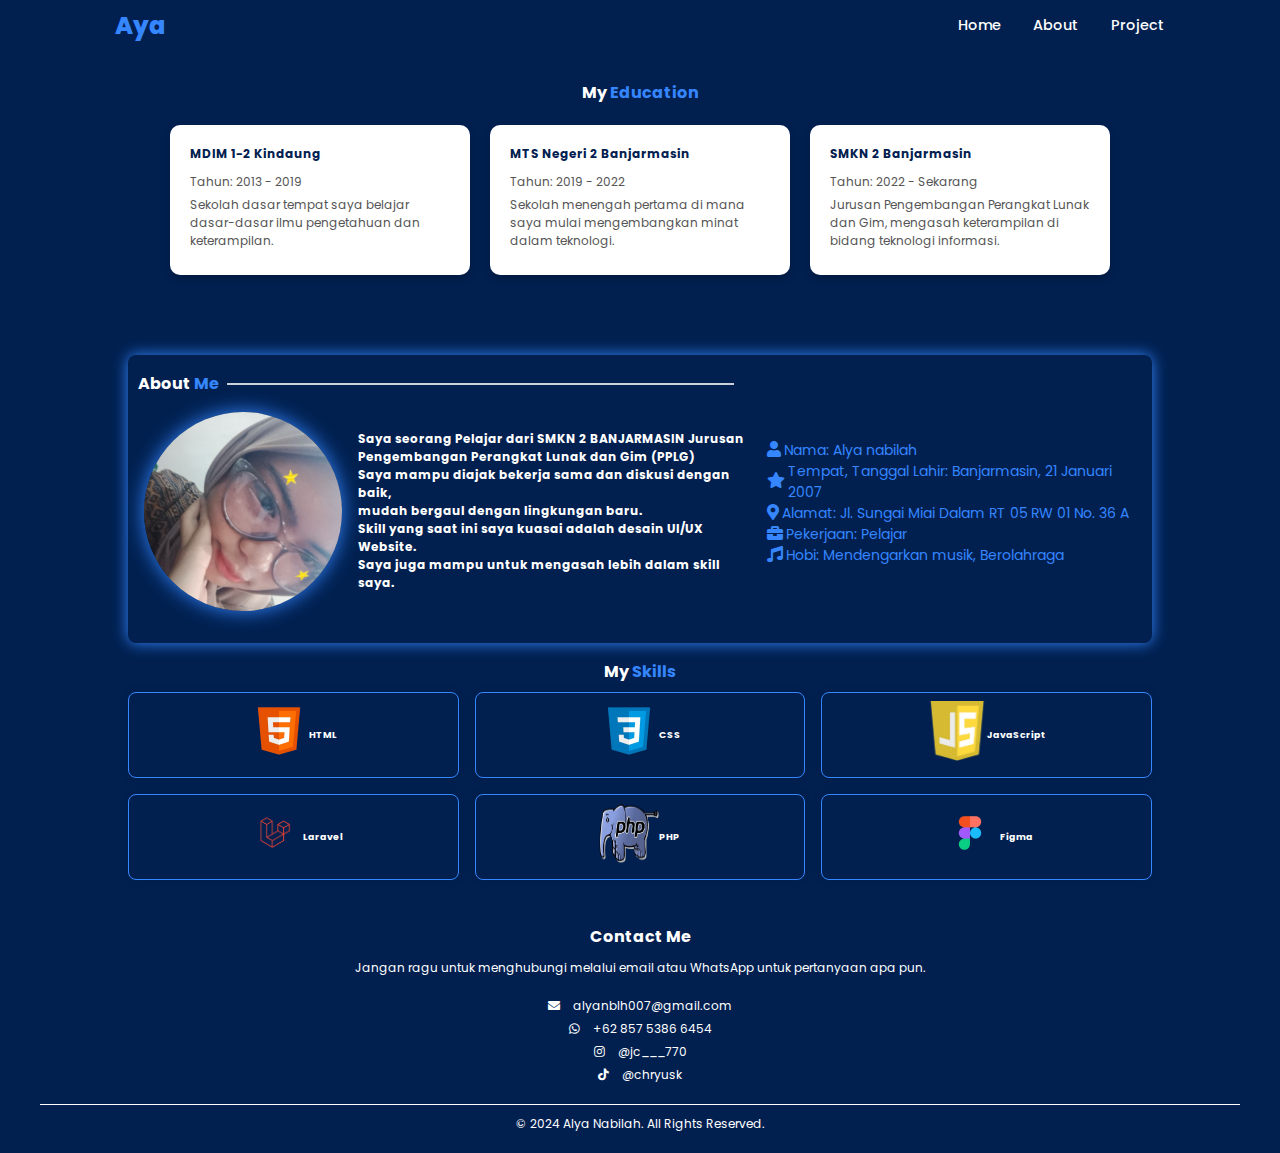
<file: about.html>
<!DOCTYPE html>
<html lang="en">
<head>
    <meta charset="UTF-8">
    <meta name="viewport" content="width=device-width, initial-scale=1.0">
    <title>About Me</title>
    <link rel="stylesheet" href="https://fonts.googleapis.com/css2?family=Material+Symbols+Rounded:opsz,wght,FILL,GRAD@24,400,0,0&icon_names=arrow_forward" />
    <link rel="stylesheet" href="https://cdnjs.cloudflare.com/ajax/libs/font-awesome/5.15.4/css/all.min.css">
    <link rel="stylesheet" href="https://cdnjs.cloudflare.com/ajax/libs/font-awesome/6.0.0-beta3/css/all.min.css" integrity="sha384-k6RqeWeci5ZR/Lv4MR0sA0FfDOM8mJZ5LhF8Gh47OhuX+cvmbW2czY3/5+6T8A/0" crossorigin="anonymous">
    <link rel="stylesheet" href="style.css">
</head>
<body>
    <!-- Bagian Header -->
    <header>
        <a href="#" class="logo">Aya</a>
        <nav>
            <a href="index.html">Home</a>
            <a href="about.html">About</a>
            <a href="project.html">Project</a>
        </nav>
        <div class="menu-toggle"><i class="fas fa-bars"></i></div> <!-- Ikon burger -->
    </header>
    <!-- <section>
        <div class="wave wave1"></div>
        <div class="wave wave2"></div>
        <div class="wave wave3"></div>
        <div class="wave wave4"></div> -->

            <!-- Bagian Education -->
    <div class="education">
            <div class="title-hr2">
        <h1>My <span>Education</span></h1>
    </div>
    <div class="education-container">
        <div class="edu-card">
            <h3>MDIM 1-2 Kindaung</h3>
            <p>Tahun: 2013 - 2019</p>
            <p>Sekolah dasar tempat saya belajar dasar-dasar ilmu pengetahuan dan keterampilan.</p>
        </div>
        <div class="edu-card">
            <h3>MTS Negeri 2 Banjarmasin</h3>
            <p>Tahun: 2019 - 2022</p>
            <p>Sekolah menengah pertama di mana saya mulai mengembangkan minat dalam teknologi.</p>
        </div>
        <div class="edu-card">
            <h3>SMKN 2 Banjarmasin</h3>
            <p>Tahun: 2022 - Sekarang</p>
            <p>Jurusan Pengembangan Perangkat Lunak dan Gim, mengasah keterampilan di bidang teknologi informasi.</p>
        </div>
    </div>
</div>
          <!-- Bagian About Me -->
    <div class="about">
        <div class="title-hr">
            <h1>About <span>Me</span></h1>
            <hr>
        </div>
        <div class="about-isi">
            <img src="img/alya.png">
            <h2 class="text-about">Saya seorang Pelajar dari SMKN 2 BANJARMASIN Jurusan<br>Pengembangan Perangkat Lunak dan Gim (PPLG)<br>
            Saya mampu diajak bekerja sama dan diskusi dengan baik,<br>mudah bergaul dengan lingkungan baru.<br> Skill yang saat ini saya kuasai adalah desain UI/UX Website. <br>Saya juga mampu untuk mengasah lebih dalam skill saya.</h2>
            <div class="ikon-about">
                <a href="#"><i class="fas fa-user"></i> <span>Nama: Alya nabilah</span></a>
                <a href="#"><i class="fas fa-star"></i> <span>Tempat, Tanggal Lahir: Banjarmasin, 21 Januari 2007</span></a>
                <a href="#"><i class="fas fa-map-marker-alt"></i> <span>Alamat: Jl. Sungai Miai Dalam RT 05 RW 01 No. 36 A</span></a>
                <a href="#"><i class="fas fa-briefcase"></i> <span>Pekerjaan: Pelajar</span></a>
                <a href="#"><i class="fas fa-music"></i> <span>Hobi: Mendengarkan musik, Berolahraga</span></a>
            </div>
        </div>
    </div>

    <!-- Bagian Skill -->
    <div class="skill">
        <div class="title-hr2">
            <h1>My <span>Skills</span></h1>
        </div>
        <div class="skill-isi">
            <div class="isi1">
                <img src="img/html.png" alt="HTML">
                <h3>HTML</h3>
            </div>
            <div class="isi1">
                <img src="img/css.png" alt="CSS">
                <h3>CSS</h3>
            </div>
            <div class="isi1">
                <img src="img/java.png" alt="JavaScript">
                <h3>JavaScript</h3>
            </div>
            <div class="isi1">
                <img src="img/laravel.png" alt="Laravel">
                <h3>Laravel</h3>
            </div>
            <div class="isi1">
                <img src="img/php.png" alt="PHP">
                <h3>PHP</h3>
            </div>
            <div class="isi1">
                <img src="img/figma.png" alt="Figma">
                <h3>Figma</h3>
            </div>
        </div>
    </div>
    <!-- </section> -->

        <!-- Footer -->
        <footer>
            <div class="footer-container">
                <div class="footer-isi">
                    <h3>Contact Me</h3>
                    <p>Jangan ragu untuk menghubungi melalui email atau WhatsApp untuk pertanyaan apa pun.</p>
                    <div class="footer-ikon">
                        <a href="mailto:alyanblh007@gmail.com"><i class="fas fa-envelope"></i> alyanblh007@gmail.com</a>
                        <a href="https://wa.me/6281234567890"><i class="fab fa-whatsapp"></i> +62 857 5386 6454</a>
                        <a href="https://www.instagram.com/jc___770"><i class="fab fa-instagram"></i> @jc___770</a>
                        <a href="https://www.tiktok.com/@chryusk"><i class="fab fa-tiktok"></i> @chryusk</a>
                    </div>
                </div>
                <div class="footer-copy">
                    <p>&copy; 2024 Alya Nabilah. All Rights Reserved.</p>
                </div>
            </div>
        </footer>

        <script>
            // Toggle menu (untuk tampilan mobile)
            const menuToggle = document.querySelector('.menu-toggle');
            const nav = document.querySelector('nav');
            const menuIcon = menuToggle.querySelector('i');
    
            menuToggle.addEventListener('click', () => {
                nav.classList.toggle('active');
                menuIcon.classList.toggle('fa-bars'); // Ikon burger
                menuIcon.classList.toggle('fa-times'); // Ikon X
            });
        </script>
</body>
</html>
</file>
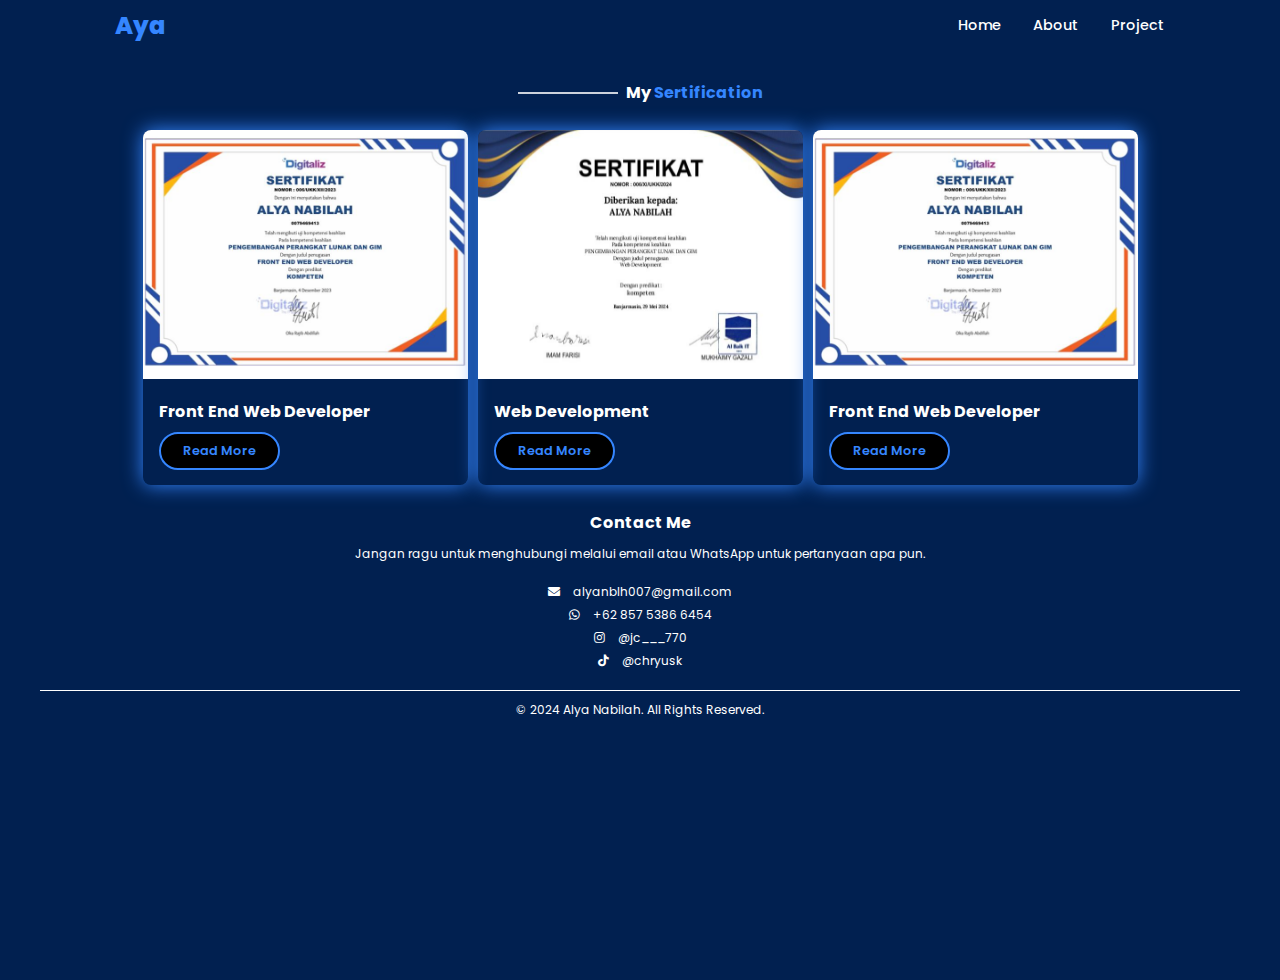
<file: project.html>
<!DOCTYPE html>
<html lang="en">
<head>
    <meta charset="UTF-8">
    <meta name="viewport" content="width=device-width, initial-scale=1.0">
    <title>My Sertificationt</title>
    <link rel="stylesheet" href="https://fonts.googleapis.com/css2?family=Material+Symbols+Rounded:opsz,wght,FILL,GRAD@24,400,0,0&icon_names=arrow_forward" />
    <link rel="stylesheet" href="https://cdnjs.cloudflare.com/ajax/libs/font-awesome/5.15.4/css/all.min.css">
    <link rel="stylesheet" href="https://cdnjs.cloudflare.com/ajax/libs/font-awesome/6.0.0-beta3/css/all.min.css" integrity="sha384-k6RqeWeci5ZR/Lv4MR0sA0FfDOM8mJZ5LhF8Gh47OhuX+cvmbW2czY3/5+6T8A/0" crossorigin="anonymous">
    <link rel="stylesheet" href="style.css">
</head>
<body>
    <!-- Bagian Header -->
    <header>
        <a href="#" class="logo">Aya</a>
        <nav>
            <a href="index.html">Home</a>
            <a href="about.html">About</a>
            <a href="project.html">Project</a>
        </nav>
        <div class="menu-toggle"><i class="fas fa-bars"></i></div> <!-- Ikon burger -->
    </header>
    <!-- Bagian sertifikat -->
    <div class="project2">
        <div class="title-hr2">
            <hr>
            <h1>My <span>Sertification</span></h1>
        </div>
    </div>

    <!-- sertifikat -->
     <div class="card-container">
        <div class="card">
            <img src="img/front end.png">
            <div class="card-content">
                <h3>Front End Web Developer</h3>
                <a href="https://sg.docworkspace.com/d/sIFXh5ttb46bjuAY" class="btn">Read More</a>
            </div>
        </div>
        <div class="card">
            <img src="img/web depelovment.png">
            <div class="card-content">
                <h3>Web Development</h3>
                <a href="https://sg.docworkspace.com/d/sICjh5ttbqZbjuAY" class="btn">Read More</a>
            </div>
        </div>
        <div class="card">
            <img src="img/front end.png">
            <div class="card-content">
                <h3>Front End Web Developer</h3>
                <a href="" class="btn">Read More</a>
            </div>
        </div>
     </div>

         <!-- Footer -->
    <footer>
        <div class="footer-container">
            <div class="footer-isi">
                <h3>Contact Me</h3>
                <p>Jangan ragu untuk menghubungi melalui email atau WhatsApp untuk pertanyaan apa pun.</p>
                <div class="footer-ikon">
                    <a href="mailto:alyanblh007@gmail.com"><i class="fas fa-envelope"></i> alyanblh007@gmail.com</a>
                    <a href="https://wa.me/6281234567890"><i class="fab fa-whatsapp"></i> +62 857 5386 6454</a>
                    <a href="https://www.instagram.com/jc___770"><i class="fab fa-instagram"></i> @jc___770</a>
                    <a href="https://www.tiktok.com/@chryusk"><i class="fab fa-tiktok"></i> @chryusk</a>
                </div>
            </div>
            <div class="footer-copy">
                <p>&copy; 2024 Alya Nabilah. All Rights Reserved.</p>
            </div>
        </div>
    </footer>

    <script>
        // Toggle menu (untuk tampilan mobile)
        const menuToggle = document.querySelector('.menu-toggle');
        const nav = document.querySelector('nav');
        const menuIcon = menuToggle.querySelector('i');

        menuToggle.addEventListener('click', () => {
            nav.classList.toggle('active');
            menuIcon.classList.toggle('fa-bars'); // Ikon burger
            menuIcon.classList.toggle('fa-times'); // Ikon X
        });
    </script>
</body>
</html>
</file>
<file: style.css>
@import url('https://fonts.googleapis.com/css2?family=Poppins:wght@100;200;300;400;500;600&display=swap');

* {
    margin: 0;
    padding: 0;
    box-sizing: border-box;
    text-decoration: none;
    border: none;
    outline: none;
    font-family: 'Poppins', sans-serif;
}

html {
    font-size: 50%;
}

body {
    width: 100%;
    height: 100vh;
    background-color: #012050; /* Background biru untuk body */
    color: white;
}

.video-background {
    position: relative;
    width: 100%;
    height: 100vh; /* Agar video memenuhi layar penuh */
    overflow: hidden;
}

.video-background video {
    position: absolute;
    top: 50%;
    left: 50%;
    width: 100vw; /* Penuh lebar layar */
    height: 100vh; /* Penuh tinggi layar */
    object-fit: cover; /* Mengatur video agar tidak terdistorsi */
    transform: translate(-50%, -50%); /* Memposisikan video ke tengah */
    z-index: -1; /* Agar konten tetap terlihat di atas video */
}

#typing-text {
    font-size: 1.5em;
    font-weight: bold;
    color: #333;
    white-space: nowrap;
    overflow: hidden;
    border-right: 3px solid #333;
    width: 0;
    display: inline-block;
}

section {
    position: relative;
    width: 100%;
    height: 105vh;
    overflow: hidden;
}

section .wave {
    position: absolute;
    bottom: 0;
    left: 0;
    width: 100%;
    height: 100px;
    background: url(img/wave-removebg-preview.png); /* Pastikan file gambar ini tersedia */
    background-size: 1000px 100px;
}

section .wave.wave1 {
    animation: animate 30s linear infinite;
    z-index: 1000;
    opacity: 1;
    animation-delay: 0s;
    bottom: 0;
}

section .wave.wave2 {
    animation: animate2 15s linear infinite;
    z-index: 999;
    opacity: 0.5;
    animation-delay: -5s;
    bottom: 10px;
}

section .wave.wave3 {
    animation: animate 30s linear infinite;
    z-index: 998;
    opacity: 0.2;
    animation-delay: -2s;
    bottom: 15px;
}

section .wave.wave4 {
    animation: animate2 5s linear infinite;
    z-index: 997;
    opacity: 0.7;
    animation-delay: -5s;
    bottom: 20px;
}

@keyframes animate {
    0% {
        background-position-x: 0;
    }
    100% {
        background-position-x: 1000px;
    }
}

@keyframes animate2 {
    0% {
        background-position-x: 0;
    }
    100% {
        background-position-x: -1000px;
    }
}


header {
    position: fixed;
    top: 0;
    left: 0;
    width: 100%;
    padding: 1rem 9%;
    background-color: #012050;
    display: flex;
    justify-content: space-between;
    align-items: center;
    z-index: 100;
}

.logo {
    font-size: 3rem;
    color: #3586ff;
    font-weight: 800;
    cursor: pointer;
    transition: 0.5s ease;
}

.logo:hover {
    transform: scale(1.1);
}

nav {
    display: flex;
    align-items: center;
}

nav a {
    font-size: 1.8rem;
    color: white;
    margin-left: 4rem;
    font-weight: 500;
    transition: 0.3s ease;
}

nav a:hover,
nav a.active {
    color: #3586ff;
    border-bottom: 3px solid #3586ff;
}

.menu-toggle {
    display: none; /* Sembunyikan menu toggle di layar besar */
    cursor: pointer;
    font-size: 2.5rem;
    color: white;
}

main {
    min-height: 100vh;
    padding: 5rem 9% 5rem;
    display: flex;
    justify-content: center;
    align-items: center;
    gap: 8rem;
    background-color: transparent; /* Mengubah dari hitam menjadi transparan */
}

.konten-text h1 {
    font-size: 6rem;
    font-weight: 700;
    line-height: 1.3;
}

span {
    color: #3586ff;
}

.konten-text h3 {
    font-size: 4rem;
    margin-bottom: 1rem;
    font-weight: 700;
}

.konten-text p {
    font-size: 1.6rem;
}

.konten-image img {
    width: 25vw;
    border-radius: 50%;
    box-shadow: 0 0 25px #3586ff;
    cursor: pointer;
    transition: 0.2s linear;
}

.konten-image img:hover {
    transform: scale(1.05);
}

/* Responsive Styles for Content */
@media (max-width: 760px) {
    .konten-image img {
        width: 45vw; /* Atur lebar gambar menjadi 60% dari viewport width */
        height: auto; /* Biarkan tinggi otomatis untuk menjaga rasio */
        box-shadow: none; /* Hapus bayangan untuk tampilan lebih bersih di perangkat kecil */
    }

    .konten-text h1 {
        font-size: 4.5rem; /* Ukuran font untuk judul */
    }

    .konten-text h3 {
        font-size: 3rem; /* Ukuran font untuk subjudul */
    }

    .konten-text p {
        font-size: 1.4rem; /* Ukuran font untuk paragraf */
    }

    main {
        flex-direction: column; /* Atur layout menjadi kolom */
        padding: 2rem 5%; /* Tambahkan padding agar tidak terlalu dekat ke tepi */
        gap: 1rem; /* Sesuaikan jarak antara gambar dan teks */
    }
}


.ikon a {
    display: inline-flex;
    justify-content: center;
    align-items: center;
    width: 4rem;
    height: 4rem;
    background-color: transparent;
    border: 0.2rem solid #3586ff;
    font-size: 2rem;
    border-radius: 50%;
    margin: 3rem 1.5rem 3rem 0;
    transition: 0.3s ease;
    color: #3586ff;
}

.ikon a:hover {
    color: black;
    transform: scale(1.3) translateY(-5px);
    background-color: #3586ff;
    box-shadow: 0 0 25px #3586ff;
}

.btn {
    display: inline-block;
    padding: 1rem 2.8rem;
    background-color: black;
    border-radius: 4rem;
    font-size: 1.6rem;
    color: #3586ff;
    font-weight: 600;
    border: 2px solid #3586ff;
    transition: 0.3s ease;
    cursor: pointer;
}

.btn:hover {
    background-color: #3586ff;
    color: black;
    box-shadow: 0 0 25px #3586ff;
}

/* Responsive Styles */
@media (max-width: 768px) {
    nav {
        position: absolute;
        top: 100%;
        right: 0;
        width: 100%;
        height: 0;
        overflow: hidden;
        background-color: #012050;
        transition: height 0.3s ease;
        flex-direction: column;
        align-items: center; 
    }

    nav.active {
        height: auto; 
    }

    nav a {
        margin: 1rem 0; 
        margin-left: 2rem; 
    }

    .menu-toggle {
        display: block; 
    }
}

.title-hr {
    display: flex;
    align-items: center; 
    margin-left: 10px;
    gap: 1rem; 
}

.title-hr2 {
    display: flex;
    align-items: center; 
    justify-content: center;
    gap: 1rem; 
}

.title-hr hr {
    border: 1px solid #fffcfc; 
    width: 50%; 
    opacity: 0.8;
}

.title-hr2 hr {
    border: 1px solid #fffcfc; 
    width: 40%; 
    opacity: 0.8;
}

/* Untuk tampilan umum (desktop) */
.about {
    background-color: #012050;
    box-shadow: 0 0 15px #3586ff;
    border-radius: 8px;
    cursor: pointer;
    transition: 0.2s linear;
    width: 80%;
    height: auto; /* Ubah menjadi auto agar tinggi menyesuaikan konten */
    margin: 0 auto; 
    padding: 2rem 0;
    margin-top: 80px;
}

.about-isi {
    display: flex;
    align-items: center;
    padding: 2rem;
    gap: 2rem; /* Memberikan jarak antar elemen */
}

.about-isi img {
    padding: 5px auto;
    width: 20%;
    height: auto; /* Mengubah height menjadi auto agar proporsional */
    border-radius: 100%;
    box-shadow: 0 0 20px #3586ff;
    cursor: pointer;
    transition: 0.2s linear;
}

.about-isi img:hover {
    transform: scale(1.05);
}

.text-about h2 {
    margin: 0;
    padding: 0;
}

/* Ikon About */
.ikon-about {
    margin-bottom: 2rem;
}

.ikon-about a {
    display: flex;
    align-items: center; /* Menjaga ikon dan teks tetap sejajar di tengah */
    text-decoration: none;
    color: white;
}

.ikon-about i {
    font-size: 2rem; /* Ukuran ikon */
    color: #3586ff; /* Warna ikon */
    margin-bottom: 0.5rem; /* Jarak antara ikon dan teks */
}

.ikon-about span {
    margin-left: 3px;
    font-size: 14px; /* Ukuran font teks */
}

/* Untuk tampilan mobile (max-width: 480px) */
@media (max-width: 480px) {
    .about {
        width: 95%; /* Lebih kecil untuk ponsel */
    }

    .about-isi {
        flex-direction: column;
        padding: 1rem;
    }

    .about-isi img {
        width: 50%; /* Ukuran gambar lebih besar di ponsel */
    }

    .text-about h2 {
        font-size: 1rem;
        padding: 0.5rem 1rem;
    }

    .text-about {
        text-align: center;
    }

    .about h1 {
        padding: 1rem;
        font-size: 1.5rem;
    }

    /* Responsive Ikon About */
    .ikon-about i {
        font-size: 1.5rem; /* Sesuaikan ukuran ikon di ponsel */
    }

    .ikon-about span {
        font-size: 12px; /* Ukuran teks lebih kecil di ponsel */
    }
}


.skill {
    width: 80%;
    margin: 0 auto;
    padding: 2rem 0;
    text-align: center;
}

/* Menyusun judul dan hr */
.title-hr2 {
    display: flex;
    align-items: center;
    justify-content: center;
    gap: 1rem;
}

.title-hr2 hr {
    width: 100px;
    border: 1px solid #000;
}

.title-hr2 h1 {
    white-space: nowrap;
}

.skill {
    width: 80%;
    margin: 0 auto;
    padding: 2rem 0;
    text-align: center;
}

/* Menyusun judul dan hr */
.title-hr2 {
    display: flex;
    align-items: center;
    justify-content: center;
    gap: 1rem;
}

.title-hr2 hr {
    width: 100px;
    border: 1px solid white;
}

.title-hr2 h1 {
    white-space: nowrap;
}

/* Mengatur layout dengan grid */
.skill-isi {
    display: grid;
    grid-template-columns: repeat(3, 1fr); /* 3 kolom */
    gap: 2rem;
    padding: 1rem 0;
}

.isi1 {
    display: flex;
    align-items: center;
    justify-content: center;
    padding: 1rem;
    box-shadow: 0 0 10px rgba(0, 0, 0, 0.1);
    border-radius: 8px;
    border: 1px solid #3586ff;
    transition: transform 0.3s ease;
}

.isi1:hover {
    transform: scale(1.05); /* Efek zoom saat hover */
}

.isi1 img {
    width: 60px;
    height: 60px;
    margin-bottom: 1rem;
}

.isi1 h3 {
    margin: 0;
}

/* Responsivitas untuk perangkat lebih kecil (di bawah 768px) */
@media (max-width: 768px) {
    .skill-isi {
        grid-template-columns: repeat(3, 1fr); /* Masih 3 kolom */
        gap: 1rem; /* Lebih kecil jarak antar item */
    }

    .isi1 {
        padding: 0.5rem; /* Lebih kecil padding dalam kotak */
    }

    .isi1 img {
        width: 60px; /* Lebih kecil ukuran gambar */
        height: 60px;
    }

    .isi1 h3 {
        font-size: 0.9rem; /* Lebih kecil ukuran font */
    }
}

/* Responsivitas untuk layar sangat kecil (di bawah 480px) */
@media (max-width: 480px) {
    .skill-isi {
        grid-template-columns: repeat(3, 1fr); /* Tetap 3 kolom */
        gap: 0.5rem; /* Jarak lebih kecil lagi */
    }

    .isi1 {
        padding: 0.3rem; /* Padding lebih kecil */
    }

    .isi1 img {
        width: 50px; /* Lebih kecil ukuran gambar */
        height: 50px;
    }

    .isi1 h3 {
        font-size: 0.8rem; /* Font lebih kecil untuk layar kecil */
    }
}

/* CSS untuk Bagian Education */
.education {
    display: flex;
    flex-direction: column;
    align-items: center;
    text-align: center;
    padding-top: 80px ;
}

.education .title-hr2 h1 {
    font-size: 2em;
    margin-bottom: 20px;
}

.education-container {
    display: flex;
    justify-content: center;
    gap: 20px;
    flex-wrap: wrap;
    max-width: 1000px;
}

.edu-card {
    background: #ffffff;
    padding: 20px;
    border-radius: 10px;
    box-shadow: 0 4px 8px rgba(0, 0, 0, 0.2);
    width: 300px;
    text-align: left;
}

.edu-card h3 {
    font-size: 1.5em;
    margin-bottom: 10px;
    color: #012050;
}

.edu-card p {
    font-size: 1.5em;
    margin: 5px 0;
    color: #555;
}

.container-project {
    display: flex;
    justify-content: center;
    align-items: center;
    padding: 20px;
    flex-wrap: wrap;
    gap: 2rem; /* Beri jarak antar card */
}

.card-wrapper {
    flex: 1 1 30%; /* Card menempati 30% dari lebar container */
    margin: 0 10px;
    padding: 20px;
    overflow: hidden;
    box-sizing: border-box;
}

.card-list .card-item {
    list-style: none;
}

.card-list .card-item .card-link {
    display: block;
    background-color: #012050;
    border: 2px solid transparent;
    padding: 18px;
    border-radius: 12px;
    text-decoration: none;
    box-shadow: 0 10px 10px rgba(53, 134, 255, 0.3);
    transition: 0.2s ease;
    user-select: none;
}

.card-list .card-item .card-link:active {
    cursor: grabbing;
}

.card-list .card-item .card-image {
    width: 100%;
    height: auto;
    object-fit: cover;
    border-radius: 10px;
}

.card-list .card-link .badge {
    color: #012050;
    padding: 8px 16px;
    font-size: 0.95rem;
    font-weight: 500;
    margin: 16px 0 18px;
    background: #fffcfc;
    width: fit-content;
    border-radius: 50px;
}

.card-list .card-link .card-title {
    font-size: 1.19rem;
    font-weight: 600;
    margin-top: 10px;
}

.card-list .card-link .card-button {
    height: 35px;
    width: 35px;
    color: #fffcfc;
    border-radius: 50%;
    background: none;
    cursor: pointer;
    border: 2px solid bisque;
    transform: rotate(-45deg);
    transition: 0.4s ease;
}

.card-list .card-link:hover .card-button {
    color: #fffcfc;
    background: #3586ff;
}

.card-wrapper .swiper-pagination-bullet {
    height: 13px;
    width: 13px;
    opacity: 0.5;
    background: #3586ff;
}

.card-wrapper .swiper-pagination-bullet-active {
    opacity: 1;
}

.card-wrapper .swiper-slide-button {
    color: #3586ff;
    margin-top: -35px;
}

/* Responsif untuk layar tablet */
@media screen and (max-width: 768px) {
    .container-project {
        flex-direction: column;
        align-items: center;
    }

    .card-wrapper {
        flex: 1 1 100%; /* Setiap card menempati 100% lebar di layar tablet */
        margin-bottom: 20px;
    }

    .card-wrapper .swiper-slide-button {
        display: none;
    }

    .card-list .card-item .card-link {
        padding: 16px; /* Kurangi padding agar lebih pas di layar kecil */
    }

    .card-list .card-link .card-title {
        font-size: 1rem;
    }
}

/* Responsif untuk layar ponsel */
@media screen and (max-width: 480px) {
    .card-wrapper {
        flex: 1 1 100%; /* Setiap card menempati 100% lebar di layar ponsel */
    }

    .card-list .card-item .card-link {
        padding: 12px; /* Sesuaikan padding untuk tampilan yang lebih kecil */
    }

    .card-list .card-link .card-title {
        font-size: 0.9rem; /* Sesuaikan ukuran font */
    }

    .card-list .card-link .badge {
        font-size: 0.85rem; /* Sesuaikan ukuran font badge */
    }
}

.card-container {
    display: flex;
    justify-content: center;
    flex-wrap: wrap;
    margin-top: 20px;
}

.card {
    width: 325px;
    box-shadow: 0 0 20px #3586ff;
    border-radius: 8px;
    overflow: hidden;
    margin: 5px;
}

.card img {
    width: 100%;
    height: 70%;
}

.card-content {
    padding: 16px;
}

.card-content h3 {
    font-size: 16px;
    margin-bottom: 8px;
}

.project2 {
    margin-top: 80px;
    margin-bottom: 20px;
}

footer {
    background-color: #012050;
    color: white;
    padding: 20px 0;
    text-align: center;
}

.footer-container {
    max-width: 1200px;
    margin: 0 auto;
}

.footer-isi {
    margin-bottom: 20px;
}

.footer-isi h3 {
    font-size: 2rem;
    margin-bottom: 10px;
}

.footer-isi p {
    font-size: 1.5rem;
    margin-bottom: 20px;
}

.footer-ikon a {
    display: block;
    font-size: 1.5rem;
    color: white;
    text-decoration: none;
    margin: 5px 0;
}

.footer-ikon a:hover {
    color: #3586ff;
}

.footer-ikon i {
    margin-right: 10px;
}

.footer-copy {
    font-size: 1.5rem;
    border-top: 1px solid white;
    padding-top: 10px;
}
</file>
